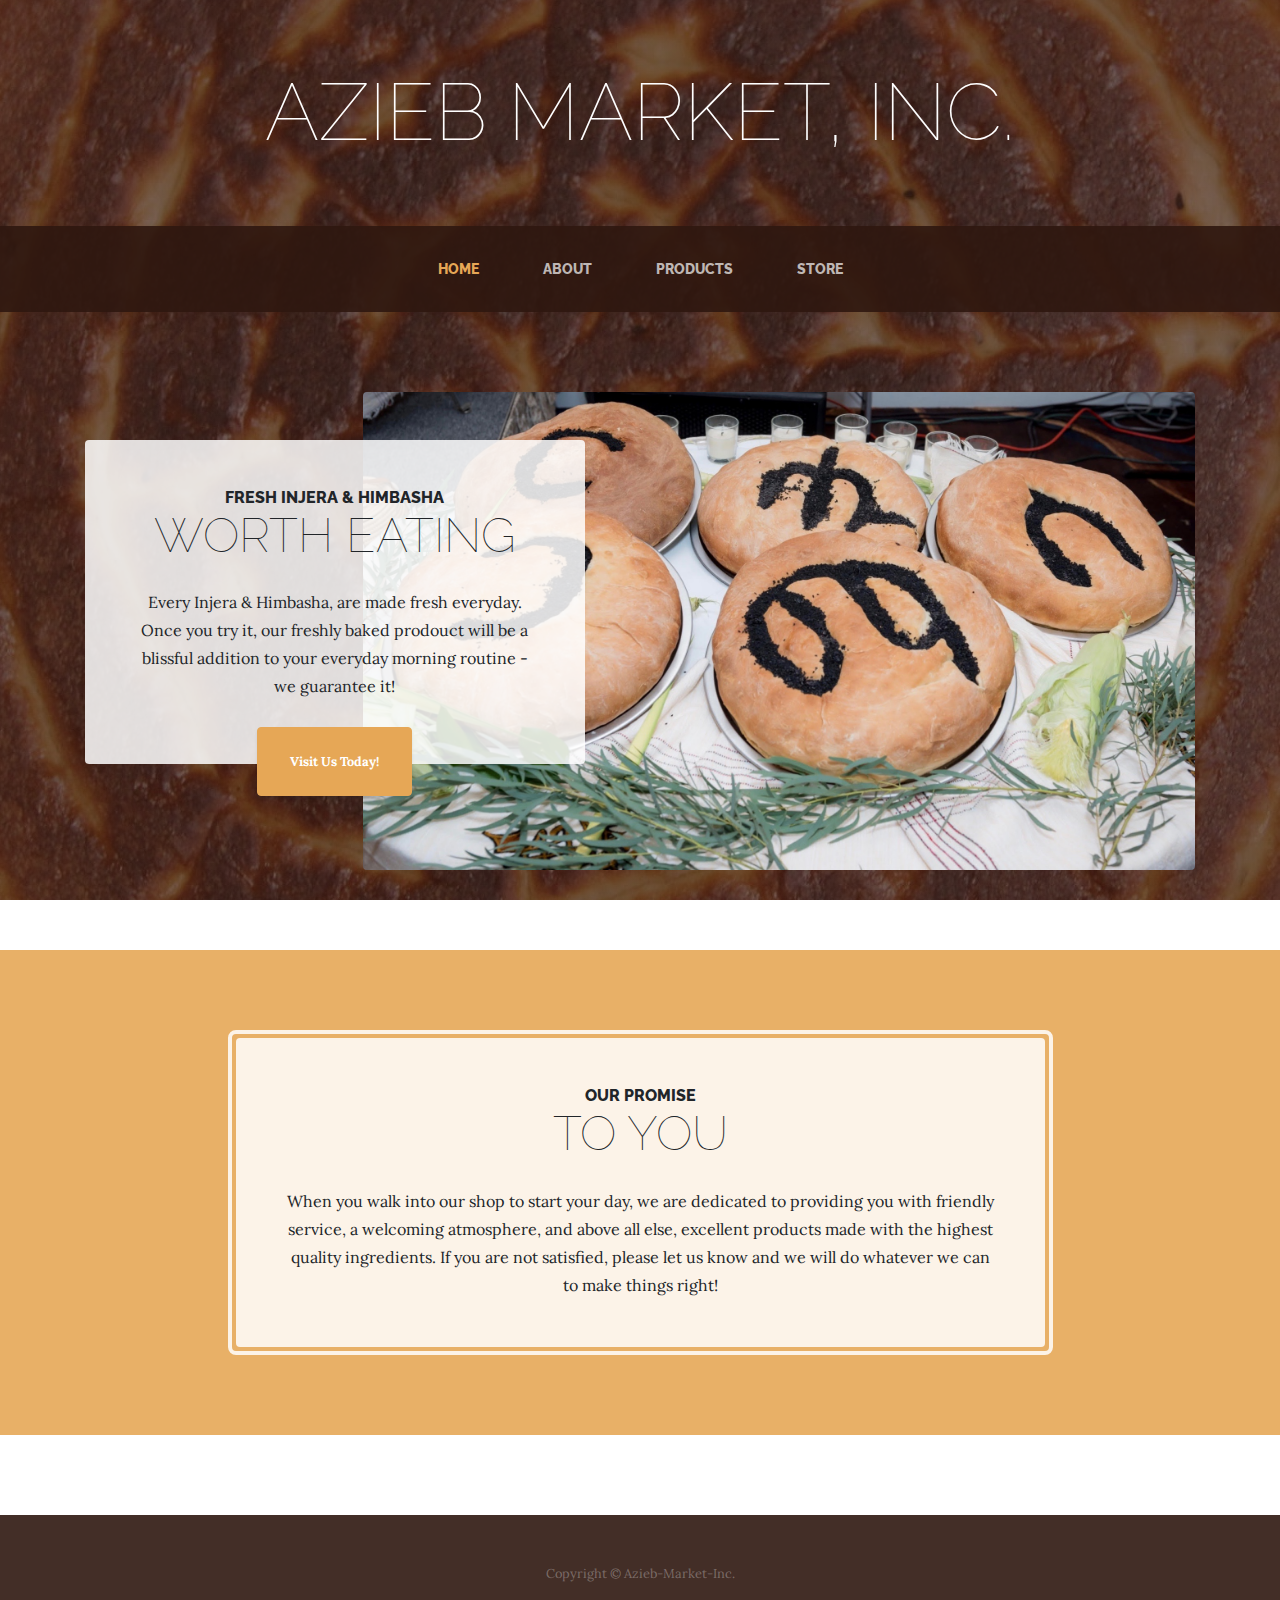
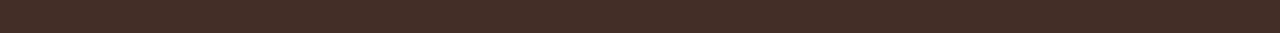
<file: index.html>
<!DOCTYPE html>
<html lang="en">

  <head>

    <meta charset="utf-8">
    <meta name="viewport" content="width=device-width, initial-scale=1, shrink-to-fit=no">
    <meta name="description" content="">
    <meta name="author" content="">

    <title>Azieb Market Inc.</title>

    <!-- Bootstrap core CSS -->
    <link href="vendor/bootstrap/css/bootstrap.min.css" rel="stylesheet">

    <!-- Custom fonts for this template -->
    <link href="https://fonts.googleapis.com/css?family=Raleway:100,100i,200,200i,300,300i,400,400i,500,500i,600,600i,700,700i,800,800i,900,900i" rel="stylesheet">
    <link href="https://fonts.googleapis.com/css?family=Lora:400,400i,700,700i" rel="stylesheet">

    <!-- Custom styles for this template -->
    <link href="css/business-casual.min.css" rel="stylesheet">

  </head>

  <body>

    <h1 class="site-heading text-center text-white d-none d-lg-block">
      <!-- <span class="site-heading-upper text-primary mb-3">A Free Bootstrap 4 Business Theme</span> -->
      <span class="site-heading-lower">Azieb Market, Inc.</span>
    </h1>

    <!-- Navigation -->
    <nav class="navbar navbar-expand-lg navbar-dark py-lg-4" id="mainNav">
      <div class="container">
        <!-- <a class="navbar-brand text-uppercase text-expanded font-weight-bold d-lg-none" href="#">Start Bootstrap</a> -->
        <button class="navbar-toggler" type="button" data-toggle="collapse" data-target="#navbarResponsive" aria-controls="navbarResponsive" aria-expanded="false" aria-label="Toggle navigation">
          <span class="navbar-toggler-icon"></span>
        </button>
        <div class="collapse navbar-collapse" id="navbarResponsive">
          <ul class="navbar-nav mx-auto">
            <li class="nav-item active px-lg-4">
              <a class="nav-link text-uppercase text-expanded" href="index.html">Home
                <span class="sr-only">(current)</span>
              </a>
            </li>
            <li class="nav-item px-lg-4">
              <a class="nav-link text-uppercase text-expanded" href="about.html">About</a>
            </li>
            <li class="nav-item px-lg-4">
              <a class="nav-link text-uppercase text-expanded" href="products.html">Products</a>
            </li>
            <li class="nav-item px-lg-4">
              <a class="nav-link text-uppercase text-expanded" href="store.html">Store</a>
            </li>
          </ul>
        </div>
      </div>
    </nav>

    <section class="page-section clearfix">
      <div class="container">
        <div class="intro">
          <img class="intro-img img-fluid mb-3 mb-lg-0 rounded" src="img/him.jpg"width="832px" height="555px"  alt="">
          <div class="intro-text left-0 text-center bg-faded p-5 rounded">
            <h2 class="section-heading mb-4">
              <span class="section-heading-upper">Fresh Injera & Himbasha</span>
              <span class="section-heading-lower">Worth Eating</span>
            </h2>
            <p class="mb-3">Every Injera & Himbasha, are made fresh everyday. Once you try it, our freshly baked prodouct will be a blissful addition to your everyday morning routine - we guarantee it!
            </p>
            <div class="intro-button mx-auto">
              <a class="btn btn-primary btn-xl" href="#">Visit Us Today!</a>
            </div>
          </div>
        </div>
      </div>
    </section>

    <section class="page-section cta">
      <div class="container">
        <div class="row">
          <div class="col-xl-9 mx-auto">
            <div class="cta-inner text-center rounded">
              <h2 class="section-heading mb-4">
                <span class="section-heading-upper">Our Promise</span>
                <span class="section-heading-lower">To You</span>
              </h2>
              <p class="mb-0">When you walk into our shop to start your day, we are dedicated to providing you with friendly service, a welcoming atmosphere, and above all else, excellent products made with the highest quality ingredients. If you are not satisfied, please let us know and we will do whatever we can to make things right!</p>
            </div>
          </div>
        </div>
      </div>
    </section>
    <footer class="footer text-faded text-center py-5">
      <div class="container">
        <p class="m-0 small">Copyright &copy; Azieb-Market-Inc.</p>
      </div>
    </footer>

    <!-- Bootstrap core JavaScript -->
    <script src="vendor/jquery/jquery.min.js"></script>
    <script src="vendor/bootstrap/js/bootstrap.bundle.min.js"></script>

  </body>

</html>
</file>
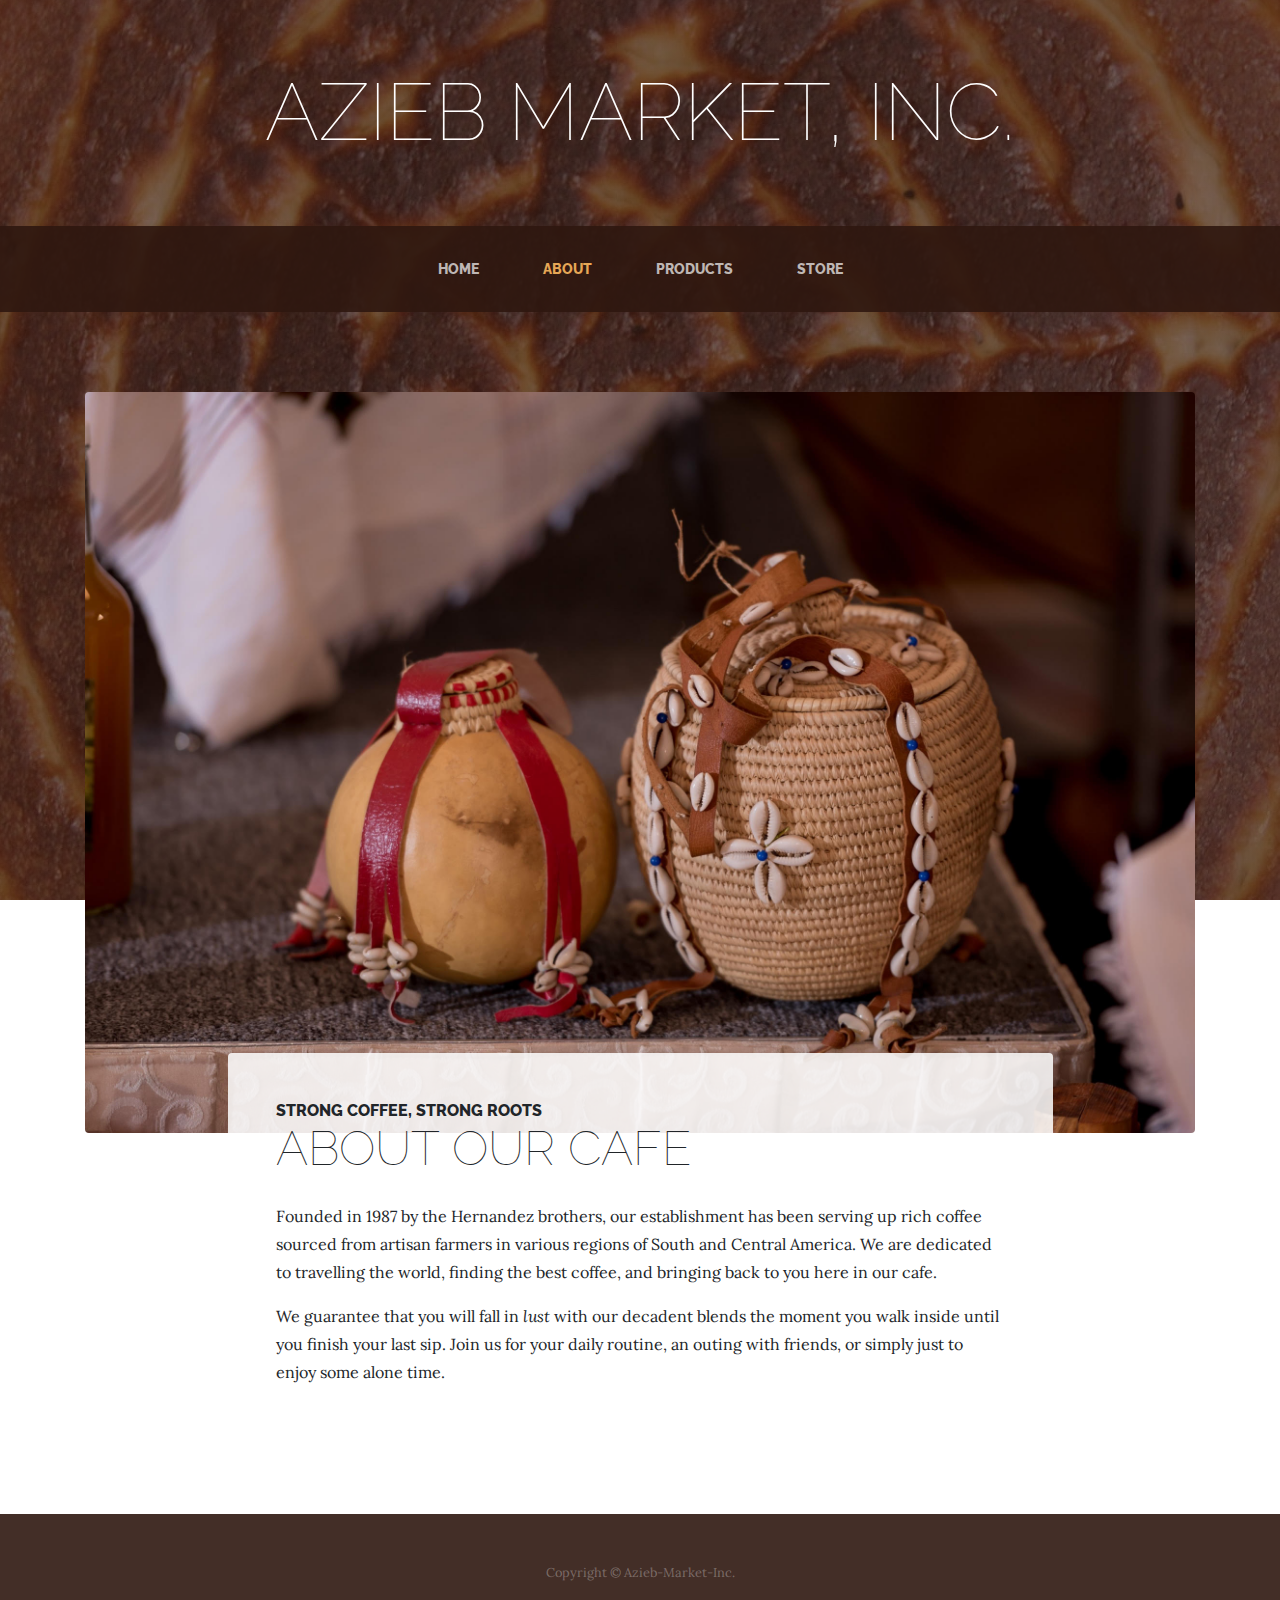
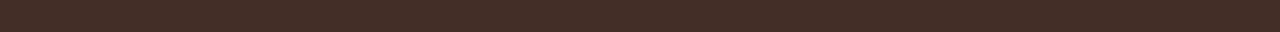
<file: about.html>
<!DOCTYPE html>
<html lang="en">

  <head>

    <meta charset="utf-8">
    <meta name="viewport" content="width=device-width, initial-scale=1, shrink-to-fit=no">
    <meta name="description" content="">
    <meta name="author" content="">

    <title>Azieb Market Inc.</title>

    <!-- Bootstrap core CSS -->
    <link href="vendor/bootstrap/css/bootstrap.min.css" rel="stylesheet">

    <!-- Custom fonts for this template -->
    <link href="https://fonts.googleapis.com/css?family=Raleway:100,100i,200,200i,300,300i,400,400i,500,500i,600,600i,700,700i,800,800i,900,900i" rel="stylesheet">
    <link href="https://fonts.googleapis.com/css?family=Lora:400,400i,700,700i" rel="stylesheet">

    <!-- Custom styles for this template -->
    <link href="css/business-casual.min.css" rel="stylesheet">

  </head>

  <body>

    <h1 class="site-heading text-center text-white d-none d-lg-block">
      <!-- <span class="site-heading-upper text-primary mb-3">A Free Bootstrap 4 Business Theme</span> -->
      <span class="site-heading-lower">Azieb Market, Inc.</span>
    </h1>

    <!-- Navigation -->
    <nav class="navbar navbar-expand-lg navbar-dark py-lg-4" id="mainNav">
      <div class="container">
        <!-- <a class="navbar-brand text-uppercase text-expanded font-weight-bold d-lg-none" href="#">Start Bootstrap</a> -->
        <button class="navbar-toggler" type="button" data-toggle="collapse" data-target="#navbarResponsive" aria-controls="navbarResponsive" aria-expanded="false" aria-label="Toggle navigation">
          <span class="navbar-toggler-icon"></span>
        </button>
        <div class="collapse navbar-collapse" id="navbarResponsive">
          <ul class="navbar-nav mx-auto">
            <li class="nav-item px-lg-4">
              <a class="nav-link text-uppercase text-expanded" href="index.html">Home
                <span class="sr-only">(current)</span>
              </a>
            </li>
            <li class="nav-item active px-lg-4">
              <a class="nav-link text-uppercase text-expanded" href="about.html">About</a>
            </li>
            <li class="nav-item px-lg-4">
              <a class="nav-link text-uppercase text-expanded" href="products.html">Products</a>
            </li>
            <li class="nav-item px-lg-4">
              <a class="nav-link text-uppercase text-expanded" href="store.html">Store</a>
            </li>
          </ul>
        </div>
      </div>
    </nav>

    <section class="page-section about-heading">
      <div class="container">
        <img class="img-fluid rounded about-heading-img mb-3 mb-lg-0" src="img/im.jpn.jpg" alt="">
        <div class="about-heading-content">
          <div class="row">
            <div class="col-xl-9 col-lg-10 mx-auto">
              <div class="bg-faded rounded p-5">
                <h2 class="section-heading mb-4">
                  <span class="section-heading-upper">Strong Coffee, Strong Roots</span>
                  <span class="section-heading-lower">About Our Cafe</span>
                </h2>
                <p>Founded in 1987 by the Hernandez brothers, our establishment has been serving up rich coffee sourced from artisan farmers in various regions of South and Central America. We are dedicated to travelling the world, finding the best coffee, and bringing back to you here in our cafe.</p>
                <p class="mb-0">We guarantee that you will fall in <em>lust</em> with our decadent blends the moment you walk inside until you finish your last sip. Join us for your daily routine, an outing with friends, or simply just to enjoy some alone time.</p>
              </div>
            </div>
          </div>
        </div>
      </div>
    </section>

    <footer class="footer text-faded text-center py-5">
      <div class="container">
        <p class="m-0 small">Copyright &copy; Azieb-Market-Inc.</p>
      </div>
    </footer>

    <!-- Bootstrap core JavaScript -->
    <script src="vendor/jquery/jquery.min.js"></script>
    <script src="vendor/bootstrap/js/bootstrap.bundle.min.js"></script>

  </body>

</html>
</file>
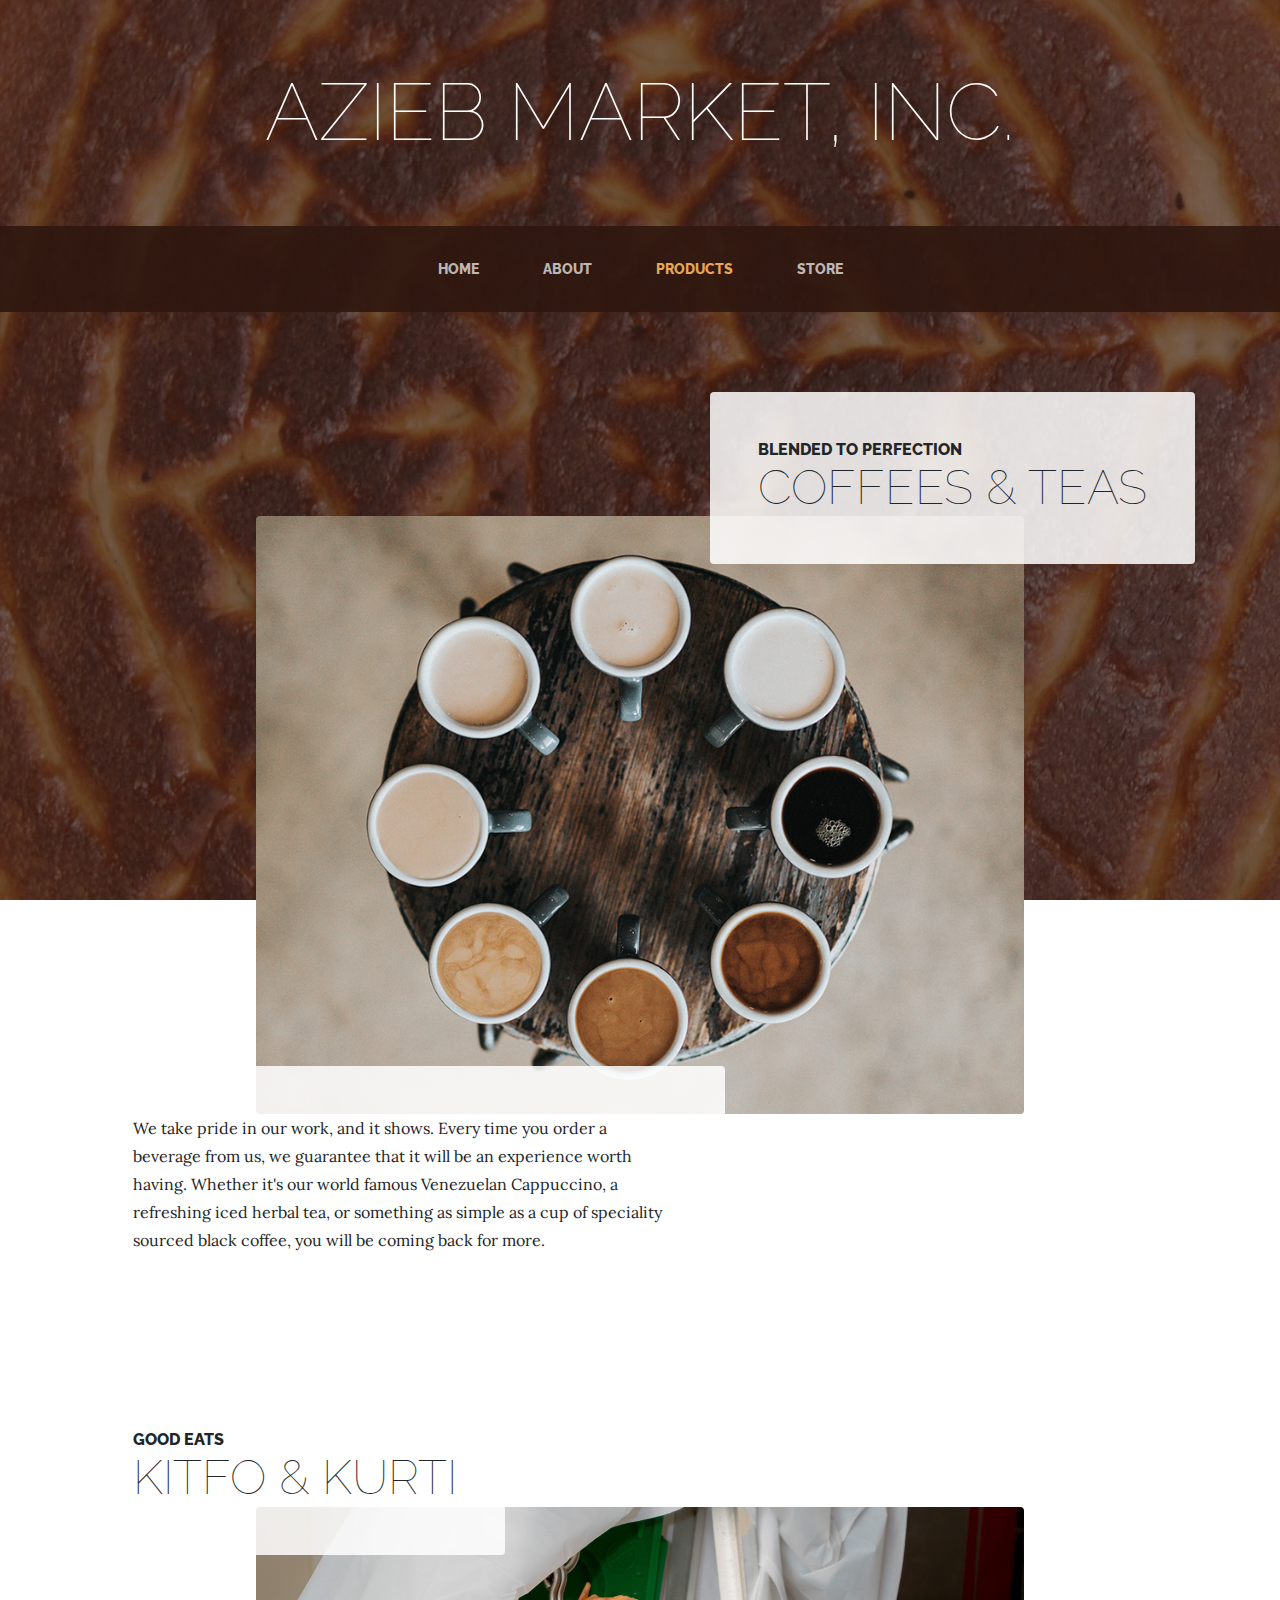
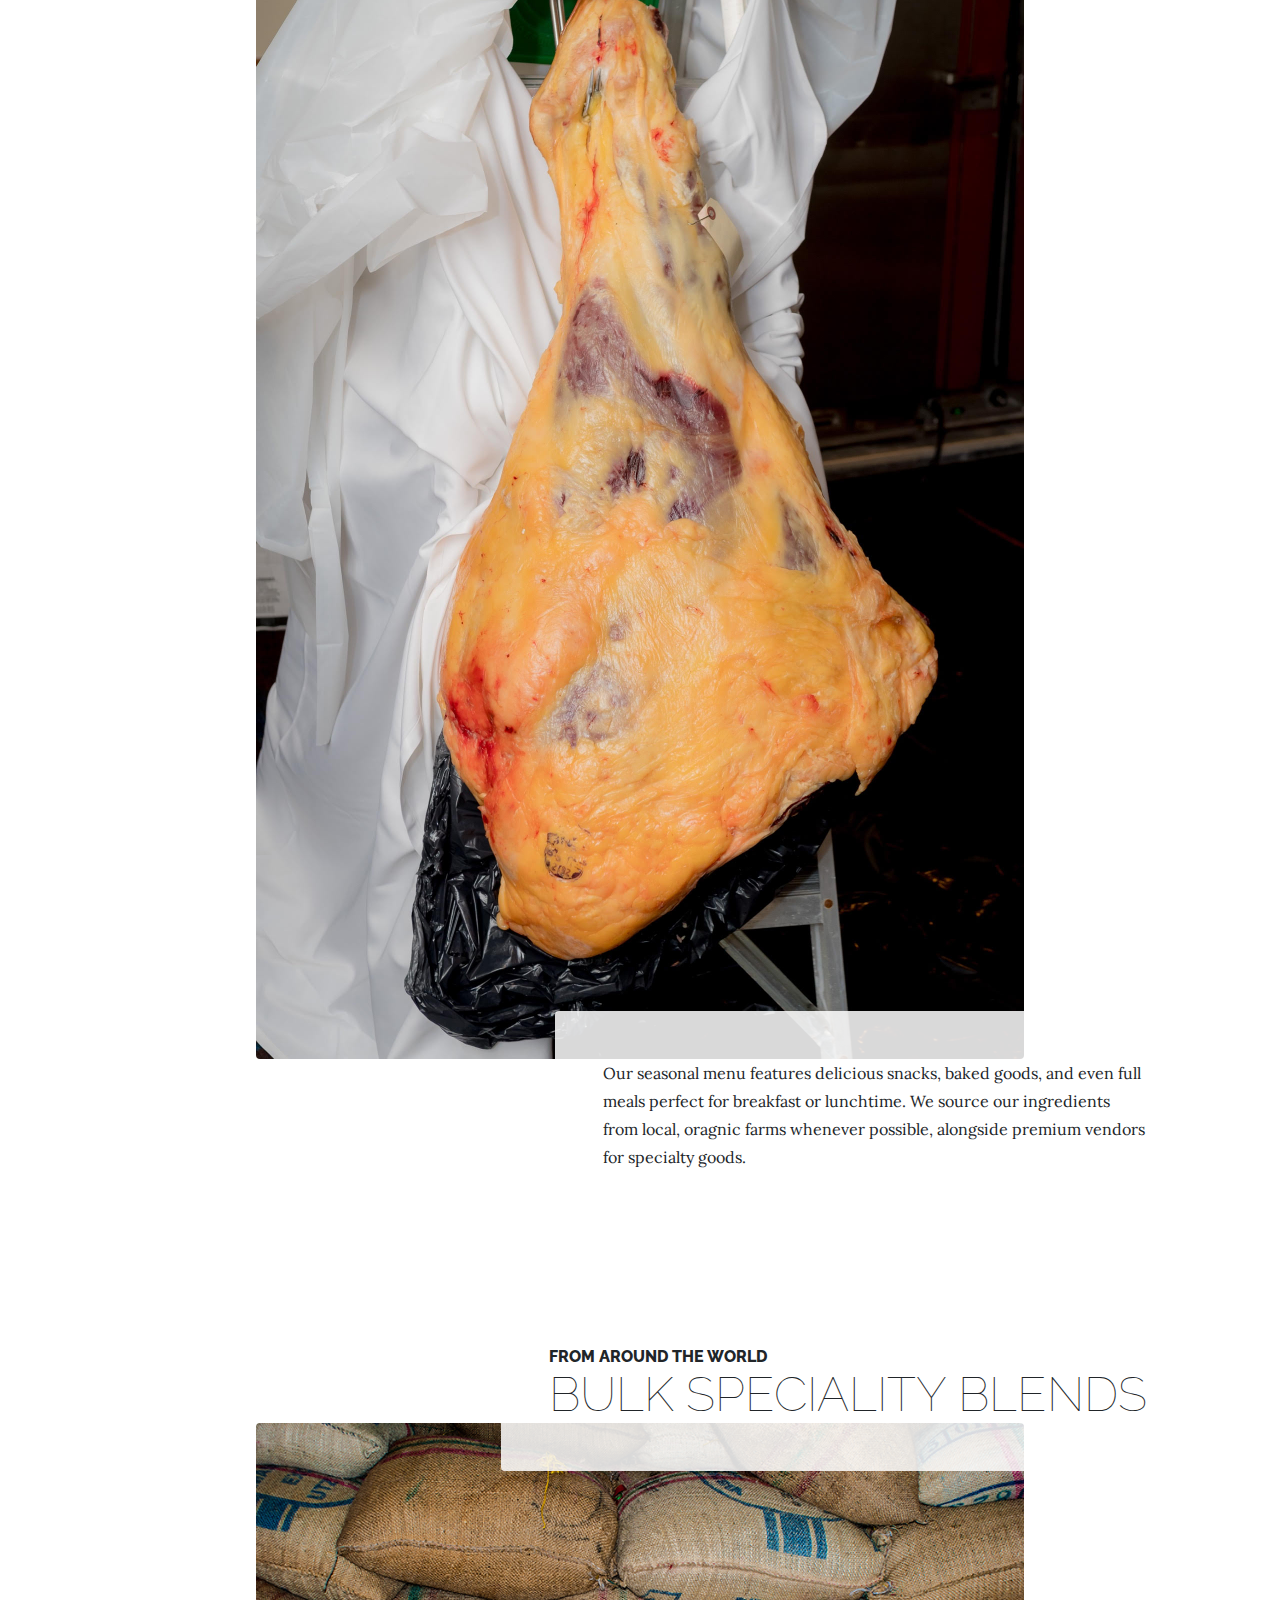
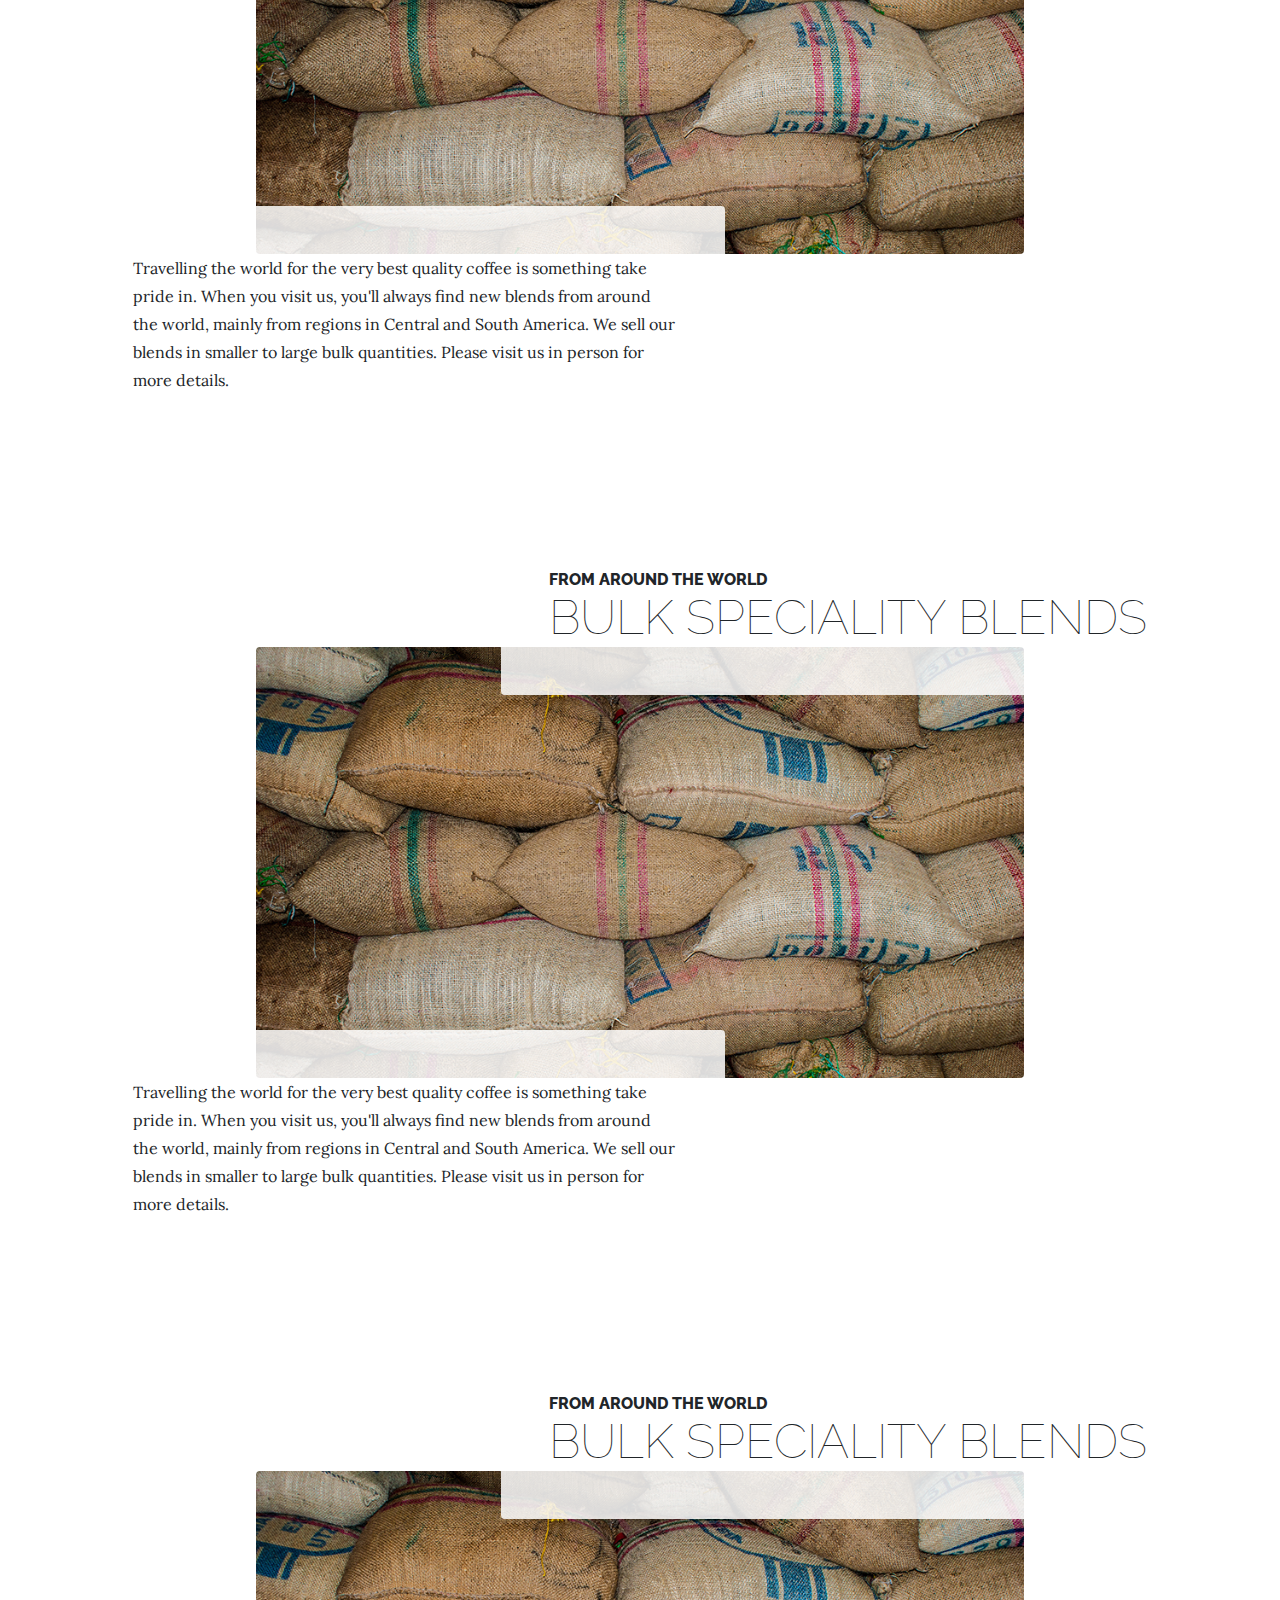
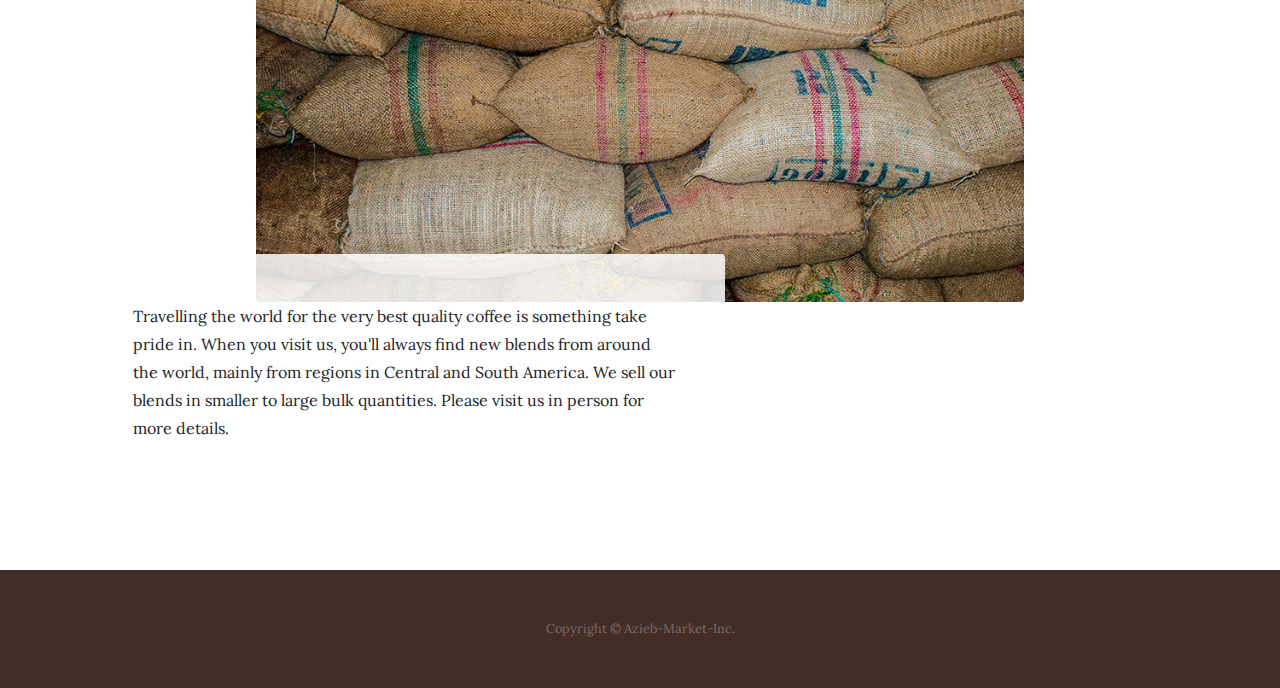
<file: products.html>
<!DOCTYPE html>
<html lang="en">

  <head>

    <meta charset="utf-8">
    <meta name="viewport" content="width=device-width, initial-scale=1, shrink-to-fit=no">
    <meta name="description" content="">
    <meta name="author" content="">

    <title>Azieb Market Inc.</title>

    <!-- Bootstrap core CSS -->
    <link href="vendor/bootstrap/css/bootstrap.min.css" rel="stylesheet">

    <!-- Custom fonts for this template -->
    <link href="https://fonts.googleapis.com/css?family=Raleway:100,100i,200,200i,300,300i,400,400i,500,500i,600,600i,700,700i,800,800i,900,900i" rel="stylesheet">
    <link href="https://fonts.googleapis.com/css?family=Lora:400,400i,700,700i" rel="stylesheet">

    <!-- Custom styles for this template -->
    <link href="css/business-casual.min.css" rel="stylesheet">

  </head>

  <body>

    <h1 class="site-heading text-center text-white d-none d-lg-block">
      <!-- <span class="site-heading-upper text-primary mb-3">A Free Bootstrap 4 Business Theme</span> -->
      <span class="site-heading-lower">Azieb Market, Inc.</span>
    </h1>

    <!-- Navigation -->
    <nav class="navbar navbar-expand-lg navbar-dark py-lg-4" id="mainNav">
      <div class="container">
        <!-- <a class="navbar-brand text-uppercase text-expanded font-weight-bold d-lg-none" href="#">Start Bootstrap</a> -->
        <button class="navbar-toggler" type="button" data-toggle="collapse" data-target="#navbarResponsive" aria-controls="navbarResponsive" aria-expanded="false" aria-label="Toggle navigation">
          <span class="navbar-toggler-icon"></span>
        </button>
        <div class="collapse navbar-collapse" id="navbarResponsive">
          <ul class="navbar-nav mx-auto">
            <li class="nav-item px-lg-4">
              <a class="nav-link text-uppercase text-expanded" href="index.html">Home
                <span class="sr-only">(current)</span>
              </a>
            </li>
            <li class="nav-item px-lg-4">
              <a class="nav-link text-uppercase text-expanded" href="about.html">About</a>
            </li>
            <li class="nav-item active px-lg-4">
              <a class="nav-link text-uppercase text-expanded" href="products.html">Products</a>
            </li>
            <li class="nav-item px-lg-4">
              <a class="nav-link text-uppercase text-expanded" href="store.html">Store</a>
            </li>
          </ul>
        </div>
      </div>
    </nav>

    <section class="page-section">
      <div class="container">
        <div class="product-item">
          <div class="product-item-title d-flex">
            <div class="bg-faded p-5 d-flex ml-auto rounded">
              <h2 class="section-heading mb-0">
                <span class="section-heading-upper">Blended to Perfection</span>
                <span class="section-heading-lower">Coffees &amp; Teas</span>
              </h2>
            </div>
          </div>
          <img class="product-item-img mx-auto d-flex rounded img-fluid mb-3 mb-lg-0" src="img/products-01.jpg" alt="">
          <div class="product-item-description d-flex mr-auto">
            <div class="bg-faded p-5 rounded">
              <p class="mb-0">We take pride in our work, and it shows. Every time you order a beverage from us, we guarantee that it will be an experience worth having. Whether it's our world famous Venezuelan Cappuccino, a refreshing iced herbal tea, or something as simple as a cup of speciality sourced black coffee, you will be coming back for more.</p>
            </div>
          </div>
        </div>
      </div>
    </section>

    <section class="page-section">
      <div class="container">
        <div class="product-item">
          <div class="product-item-title d-flex">
            <div class="bg-faded p-5 d-flex mr-auto rounded">
              <h2 class="section-heading mb-0">
                <span class="section-heading-upper">Good Eats</span>
                <span class="section-heading-lower">Kitfo &amp; Kurti</span>
              </h2>
            </div>
          </div>
          <img class="product-item-img mx-auto d-flex rounded img-fluid mb-3 mb-lg-0" src="img/meat.jpn.jpg" width="841px" height="472px" alt="">
          <div class="product-item-description d-flex ml-auto">
            <div class="bg-faded p-5 rounded">
              <p class="mb-0">Our seasonal menu features delicious snacks, baked goods, and even full meals perfect for breakfast or lunchtime. We source our ingredients from local, oragnic farms whenever possible, alongside premium vendors for specialty goods.</p>
            </div>
          </div>
        </div>
      </div>
    </section>

    <section class="page-section">
      <div class="container">
        <div class="product-item">
          <div class="product-item-title d-flex">
            <div class="bg-faded p-5 d-flex ml-auto rounded">
              <h2 class="section-heading mb-0">
                <span class="section-heading-upper">From Around the World</span>
                <span class="section-heading-lower">Bulk Speciality Blends</span>
              </h2>
            </div>
          </div>
          <img   id="meat" class="product-item-img mx-auto d-flex rounded img-fluid mb-3 mb-lg-0" src="img/products-03.jpg" alt="">
          <div class="product-item-description d-flex mr-auto">
            <div class="bg-faded p-5 rounded">
              <p class="mb-0">Travelling the world for the very best quality coffee is something take pride in. When you visit us, you'll always find new blends from around the world, mainly from regions in Central and South America. We sell our blends in smaller to large bulk quantities. Please visit us in person for more details.</p>
            </div>
          </div>
        </div>
      </div>
    </section>
    <section class="page-section">
      <div class="container">
        <div class="product-item">
          <div class="product-item-title d-flex">
            <div class="bg-faded p-5 d-flex ml-auto rounded">
              <h2 class="section-heading mb-0">
                <span class="section-heading-upper">From Around the World</span>
                <span class="section-heading-lower">Bulk Speciality Blends</span>
              </h2>
            </div>
          </div>
          <img class="product-item-img mx-auto d-flex rounded img-fluid mb-3 mb-lg-0" src="img/products-03.jpg" alt="">
          <div class="product-item-description d-flex mr-auto">
            <div class="bg-faded p-5 rounded">
              <p class="mb-0">Travelling the world for the very best quality coffee is something take pride in. When you visit us, you'll always find new blends from around the world, mainly from regions in Central and South America. We sell our blends in smaller to large bulk quantities. Please visit us in person for more details.</p>
            </div>
          </div>
        </div>
      </div>
    </section>
    <section class="page-section">
      <div class="container">
        <div class="product-item">
          <div class="product-item-title d-flex">
            <div class="bg-faded p-5 d-flex ml-auto rounded">
              <h2 class="section-heading mb-0">
                <span class="section-heading-upper">From Around the World</span>
                <span class="section-heading-lower">Bulk Speciality Blends</span>
              </h2>
            </div>
          </div>
          <img class="product-item-img mx-auto d-flex rounded img-fluid mb-3 mb-lg-0" src="img/products-03.jpg" alt="">
          <div class="product-item-description d-flex mr-auto">
            <div class="bg-faded p-5 rounded">
              <p class="mb-0">Travelling the world for the very best quality coffee is something take pride in. When you visit us, you'll always find new blends from around the world, mainly from regions in Central and South America. We sell our blends in smaller to large bulk quantities. Please visit us in person for more details.</p>
            </div>
          </div>
        </div>
      </div>
    </section>

    <footer class="footer text-faded text-center py-5">
      <div class="container">
        <p class="m-0 small">Copyright &copy; Azieb-Market-Inc.</p>
      </div>
    </footer>

    <!-- Bootstrap core JavaScript -->
    <script src="vendor/jquery/jquery.min.js"></script>
    <script src="vendor/bootstrap/js/bootstrap.bundle.min.js"></script>

  </body>

</html>
</file>
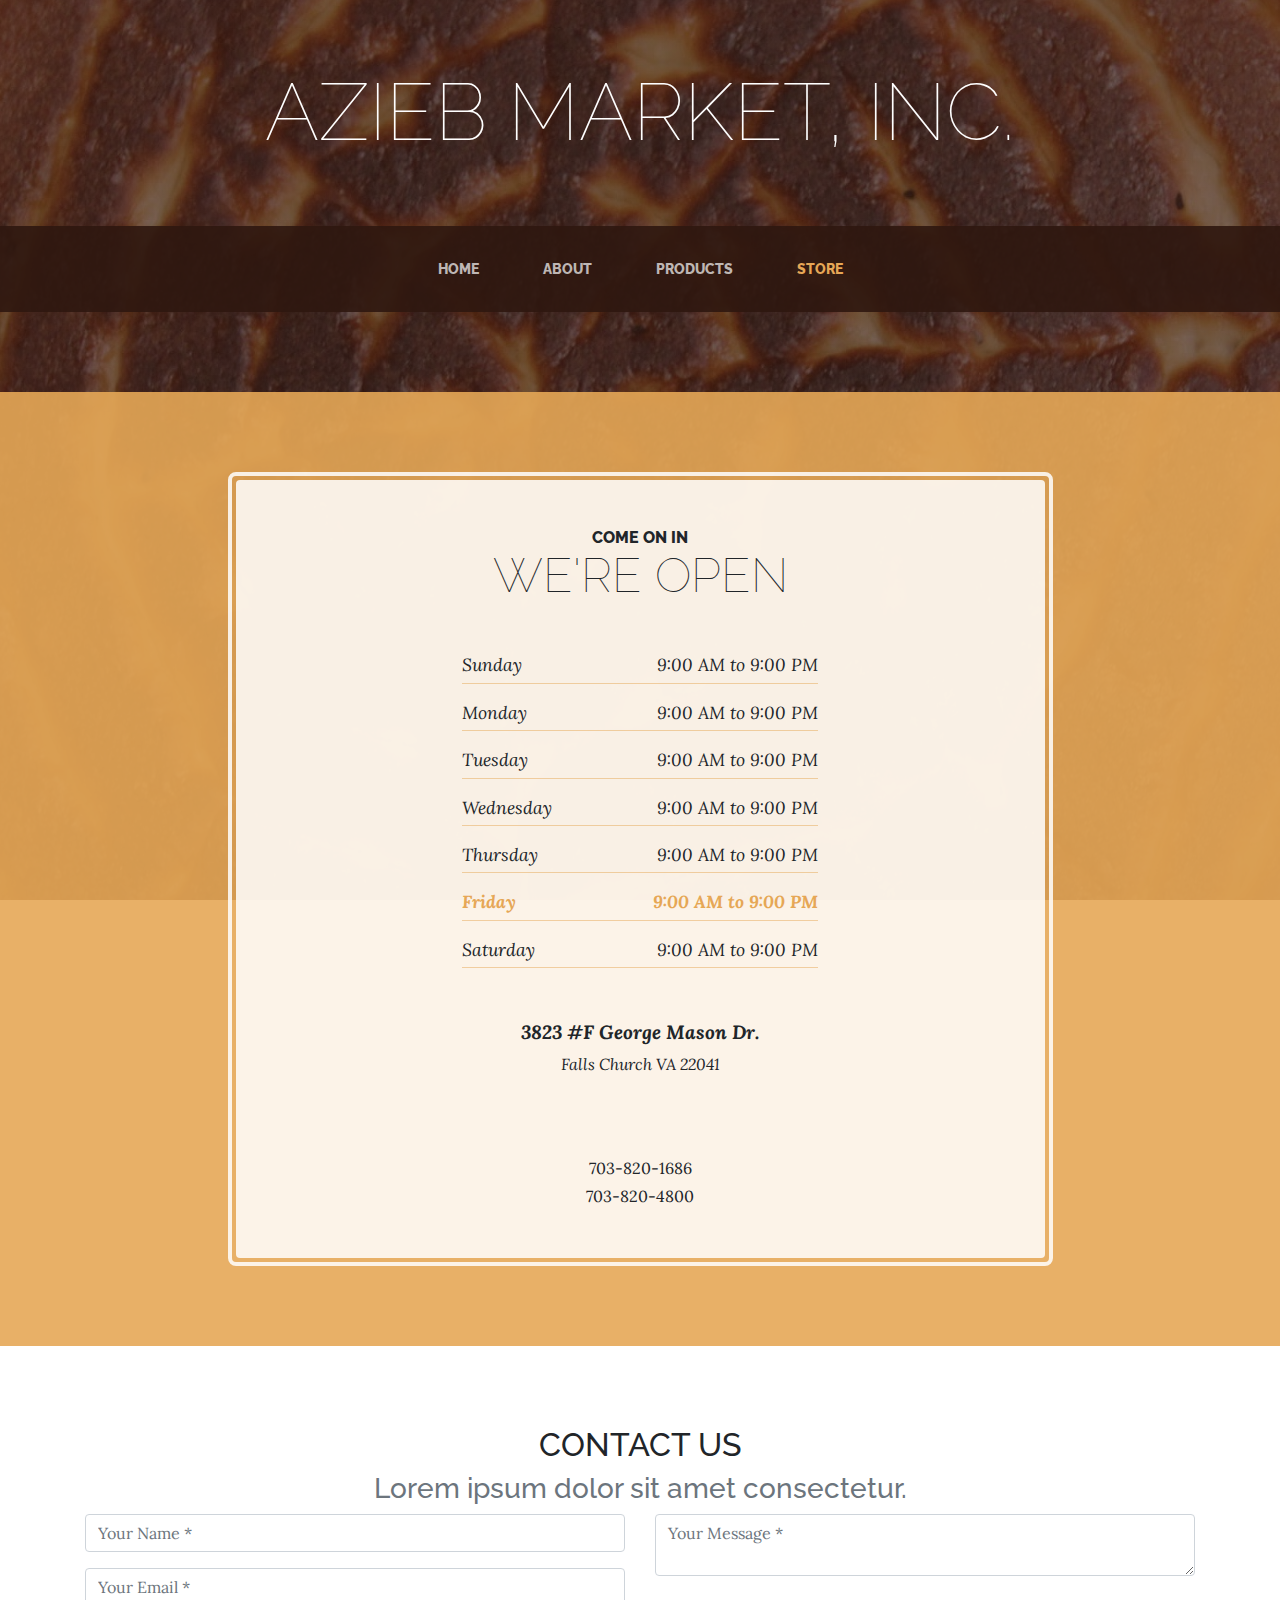
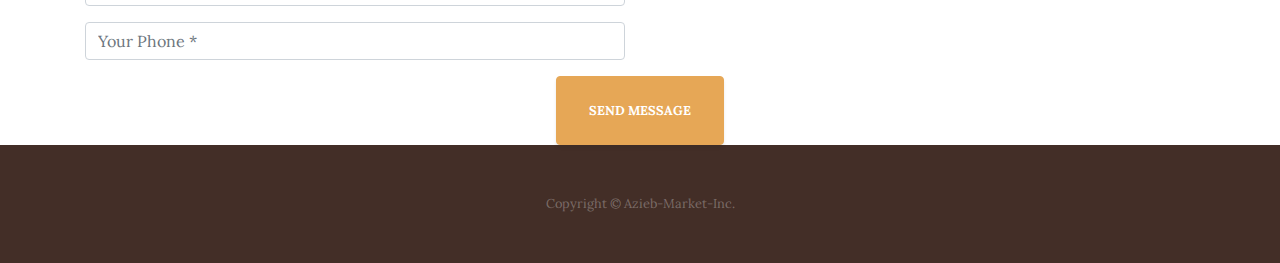
<file: store.html>
<!DOCTYPE html>
<html lang="en">

  <head>

    <meta charset="utf-8">
    <meta name="viewport" content="width=device-width, initial-scale=1, shrink-to-fit=no">
    <meta name="description" content="">
    <meta name="author" content="">

    <title>Azieb Market Inc.</title>

    <!-- Bootstrap core CSS -->
    <link href="vendor/bootstrap/css/bootstrap.min.css" rel="stylesheet">

    <!-- Custom fonts for this template -->
    <link href="https://fonts.googleapis.com/css?family=Raleway:100,100i,200,200i,300,300i,400,400i,500,500i,600,600i,700,700i,800,800i,900,900i" rel="stylesheet">
    <link href="https://fonts.googleapis.com/css?family=Lora:400,400i,700,700i" rel="stylesheet">

    <!-- Custom styles for this template -->
    <link href="css/business-casual.min.css" rel="stylesheet">
    <link href="css/contact_me.php" rel="stylesheet">
     

  </head>

  <body>

    <h1 class="site-heading text-center text-white d-none d-lg-block">
      <!-- <span class="site-heading-upper text-primary mb-3">A Free Bootstrap 4 Business Theme</span> -->
      <span class="site-heading-lower">Azieb Market, Inc.</span>
    </h1>

    <!-- Navigation -->
    <nav class="navbar navbar-expand-lg navbar-dark py-lg-4" id="mainNav">
      <div class="container">
        <!-- <a class="navbar-brand text-uppercase text-expanded font-weight-bold d-lg-none" href="#">Start Bootstrap</a> -->
        <button class="navbar-toggler" type="button" data-toggle="collapse" data-target="#navbarResponsive" aria-controls="navbarResponsive" aria-expanded="false" aria-label="Toggle navigation">
          <span class="navbar-toggler-icon"></span>
        </button>
        <div class="collapse navbar-collapse" id="navbarResponsive">
          <ul class="navbar-nav mx-auto">
            <li class="nav-item px-lg-4">
              <a class="nav-link text-uppercase text-expanded" href="index.html">Home
                <span class="sr-only">(current)</span>
              </a>
            </li>
            <li class="nav-item px-lg-4">
              <a class="nav-link text-uppercase text-expanded" href="about.html">About</a>
            </li>
            <li class="nav-item px-lg-4">
              <a class="nav-link text-uppercase text-expanded" href="products.html">Products</a>
            </li>
            <li class="nav-item active px-lg-4">
              <a class="nav-link text-uppercase text-expanded" href="store.html">Store</a>
            </li>
          </ul>
        </div>
      </div>
    </nav>

    <section class="page-section cta">
      <div class="container">
        <div class="row">
          <div class="col-xl-9 mx-auto">
            <div class="cta-inner text-center rounded">
              <h2 class="section-heading mb-5">
                <span class="section-heading-upper">Come On In</span>
                <span class="section-heading-lower">We're Open</span>
              </h2>
              <ul class="list-unstyled list-hours mb-5 text-left mx-auto">
                <li class="list-unstyled-item list-hours-item d-flex">
                  Sunday
                  <span class="ml-auto">9:00 AM to 9:00 PM</span>
                </li>
                <li class="list-unstyled-item list-hours-item d-flex">
                  Monday
                  <span class="ml-auto">9:00 AM to 9:00 PM</span>
                </li>
                <li class="list-unstyled-item list-hours-item d-flex">
                  Tuesday
                  <span class="ml-auto">9:00 AM to 9:00 PM</span>
                </li>
                <li class="list-unstyled-item list-hours-item d-flex">
                  Wednesday
                  <span class="ml-auto">9:00 AM to 9:00 PM</span>
                </li>
                <li class="list-unstyled-item list-hours-item d-flex">
                  Thursday
                  <span class="ml-auto">9:00 AM to 9:00 PM</span>
                </li>
                <li class="list-unstyled-item list-hours-item d-flex">
                  Friday
                  <span class="ml-auto">9:00 AM to 9:00 PM</span>
                </li>
                <li class="list-unstyled-item list-hours-item d-flex">
                  Saturday
                  <span class="ml-auto">9:00 AM to 9:00 PM</span>
                </li>
              </ul>
              <p class="address mb-5">
                <em>
                  <strong>3823 #F George Mason Dr.</strong>
                  <br>
                 Falls Church  VA 22041
                </em>
              </p>
              <p class="mb-0">
                <small>
                  <!-- <em>Call Anytime</em> -->
                </small>
                <br>
               703-820-1686
               <br>
               703-820-4800
              </p>
            </div>
          </div>
        </div>
      </div>
    </section>

    <!-- <section class="page-section about-heading">
      <div class="container">
        <img class="img-fluid rounded about-heading-img mb-3 mb-lg-0" src="img/him-2.jpn.jpg" alt="">
        <div class="about-heading-content">
          <div class="row">
            <div class="col-xl-9 col-lg-10 mx-auto">
              <div class="bg-faded rounded p-5">
                <h2 class="section-heading mb-4">
                  <span class="section-heading-upper">Strong Coffee, Strong Roots</span>
                  <span class="section-heading-lower">About Our Cafe</span>
                </h2>
                <p>Founded in 1987 by the Hernandez brothers, our establishment has been serving up rich coffee sourced from artisan farmers in various regions of South and Central America. We are dedicated to travelling the world, finding the best coffee, and bringing back to you here in our cafe.</p>
                <p class="mb-0">We guarantee that you will fall in
                  <em>lust</em>
                  with our decadent blends the moment you walk inside until you finish your last sip. Join us for your daily routine, an outing with friends, or simply just to enjoy some alone time.</p>
              </div>
            </div>
          </div>
        </div>
      </div>
    </section> -->

    <!-- Contact -->
    <section id="contact">
      <div class="container">
        <div class="row">
          <div class="col-lg-12 text-center">
            <h2 class="section-heading text-uppercase">Contact Us</h2>
            <h3 class="section-subheading text-muted">Lorem ipsum dolor sit amet consectetur.</h3>
          </div>
        </div>
        <div class="row">
          <div class="col-lg-12">
            <form id="contactForm" name="sentMessage" novalidate="novalidate">
              <div class="row">
                <div class="col-md-6">
                  <div class="form-group">
                    <input class="form-control" id="name" type="text" placeholder="Your Name *" required="required" data-validation-required-message="Please enter your name.">
                    <p class="help-block text-danger"></p>
                  </div>
                  <div class="form-group">
                    <input class="form-control" id="email" type="email" placeholder="Your Email *" required="required" data-validation-required-message="Please enter your email address.">
                    <p class="help-block text-danger"></p>
                  </div>
                  <div class="form-group">
                    <input class="form-control" id="phone" type="tel" placeholder="Your Phone *" required="required" data-validation-required-message="Please enter your phone number.">
                    <p class="help-block text-danger"></p>
                  </div>
                </div>
                <div class="col-md-6">
                  <div class="form-group">
                    <textarea class="form-control" id="message" placeholder="Your Message *" required="required" data-validation-required-message="Please enter a message."></textarea>
                    <p class="help-block text-danger"></p>
                  </div>
                </div>
                <div class="clearfix"></div>
                <div class="col-lg-12 text-center">
                  <div id="success"></div>
                  <button id="sendMessageButton" class="btn btn-primary btn-xl text-uppercase" type="submit">Send Message</button>
                </div>
              </div>
            </form>
          </div>
        </div>
      </div>
    </section>

    <footer class="footer text-faded text-center py-5">
      <div class="container">
        <p class="m-0 small">Copyright &copy; Azieb-Market-Inc.</p>
      </div>
    </footer>

    <!-- Bootstrap core JavaScript -->
    <script src="vendor/jquery/jquery.min.js"></script>
    <script src="vendor/bootstrap/js/bootstrap.bundle.min.js"></script>
    <link scr="css/contact_me.js"> 
    <link scr="css/contact_me.min.js">

  </body>

  <!-- Script to highlight the active date in the hours list -->
  <script>
    $('.list-hours li').eq(new Date().getDay()).addClass('today');
  </script>

</html>
</file>
<file: css/business-casual.min.css>
/*!
 * Start Bootstrap - Business Casual v4.1.1 (https://startbootstrap.com/template-overviews/business-casual)
 * Copyright 2013-2018 Start Bootstrap
 * Licensed under MIT (https://github.com/BlackrockDigital/startbootstrap-business-casual/blob/master/LICENSE)
 */body{font-family:Lora;background:linear-gradient(rgba(47,23,15,.65),rgba(47,23,15,.65)),url(../img/hem.jpn\ .jpg);background-attachment:fixed;background-position:center;background-size:cover}h1,h2,h3,h4,h5,h6{font-family:Raleway}p{line-height:1.75}.text-faded{color:rgba(255,255,255,.3)}.site-heading{margin-top:5rem;margin-bottom:5rem;text-transform:uppercase;line-height:1;font-family:Raleway}.site-heading .site-heading-upper{display:block;font-size:2rem;font-weight:800}.site-heading .site-heading-lower{font-size:5rem;font-weight:100;line-height:4rem}.page-section{margin-top:5rem;margin-bottom:5rem}.section-heading{text-transform:uppercase}.section-heading .section-heading-upper{display:block;font-size:1rem;font-weight:800}.section-heading .section-heading-lower{display:block;font-size:3rem;font-weight:100}.bg-faded{background-color:rgba(255,255,255,.85)}#mainNav{background-color:rgba(47,23,15,.9);font-family:Raleway}#mainNav .navbar-brand{color:#e6a756}#mainNav .navbar-nav .nav-item .nav-link{color:rgba(255,255,255,.7);font-weight:800}#mainNav .navbar-nav .nav-item.active .nav-link{color:#e6a756}@media (min-width:992px){#mainNav .navbar-nav .nav-item .nav-link{font-size:.9rem}#mainNav .navbar-nav .nav-item .nav-link:hover{color:rgba(255,255,255,.4)}#mainNav .navbar-nav .nav-item.active .nav-link:hover{color:#e6a756}}.btn-xl{font-weight:700;font-size:.8rem;padding-top:1.5rem;padding-bottom:1.5rem;padding-left:2rem;padding-right:2rem}.intro{position:relative}@media (min-width:992px){.intro .intro-img{width:75%;float:right}.intro .intro-text{left:0;width:60%;margin-top:3rem;position:absolute}.intro .intro-text .intro-button{width:100%;left:0;position:absolute;bottom:-2rem}}@media (min-width:1200px){.intro .intro-text{width:45%}}.cta{padding-top:5rem;padding-bottom:5rem;background-color:rgba(230,167,86,.9)}.cta .cta-inner{position:relative;padding:3rem;margin:.5rem;background-color:rgba(255,255,255,.85)}.cta .cta-inner:before{border-radius:.5rem;content:'';position:absolute;top:-.5rem;bottom:-.5rem;left:-.5rem;right:-.5rem;border:.25rem solid rgba(255,255,255,.85)}@media (min-width:992px){.about-heading .about-heading-img{position:relative;z-index:0}.about-heading .about-heading-content{margin-top:-5rem;position:relative;z-index:1}}@media (min-width:992px){.product-item .product-item-title{position:relative;z-index:1;margin-bottom:-3rem}.product-item .product-item-img{position:relative;z-index:0;max-width:60vw}.product-item .product-item-description{position:relative;z-index:1;margin-top:-3rem;max-width:50vw}}.list-hours{font-size:.9rem}.list-hours .list-hours-item{border-bottom:1px solid rgba(230,167,86,.5);padding-bottom:.25rem;margin-bottom:1rem;font-style:italic}.list-hours .list-hours-item.today{font-weight:700;color:#e6a756}@media (min-width:992px){.list-hours{width:50%;font-size:1.1rem}}.address strong{font-size:1.2rem}.footer{background-color:rgba(47,23,15,.9)}.text-primary{color:#e6a756!important}.bg-primary{background-color:#e6a756!important}.btn{box-shadow:0 3px 3px 0 rgba(33,37,41,.1)}.btn-primary{background-color:#e6a756;border-color:#e6a756}.btn-primary:active,.btn-primary:focus,.btn-primary:hover{background-color:#df902a;border-color:#df902a}.font-weight-light{font-weight:100!important}
</file>
